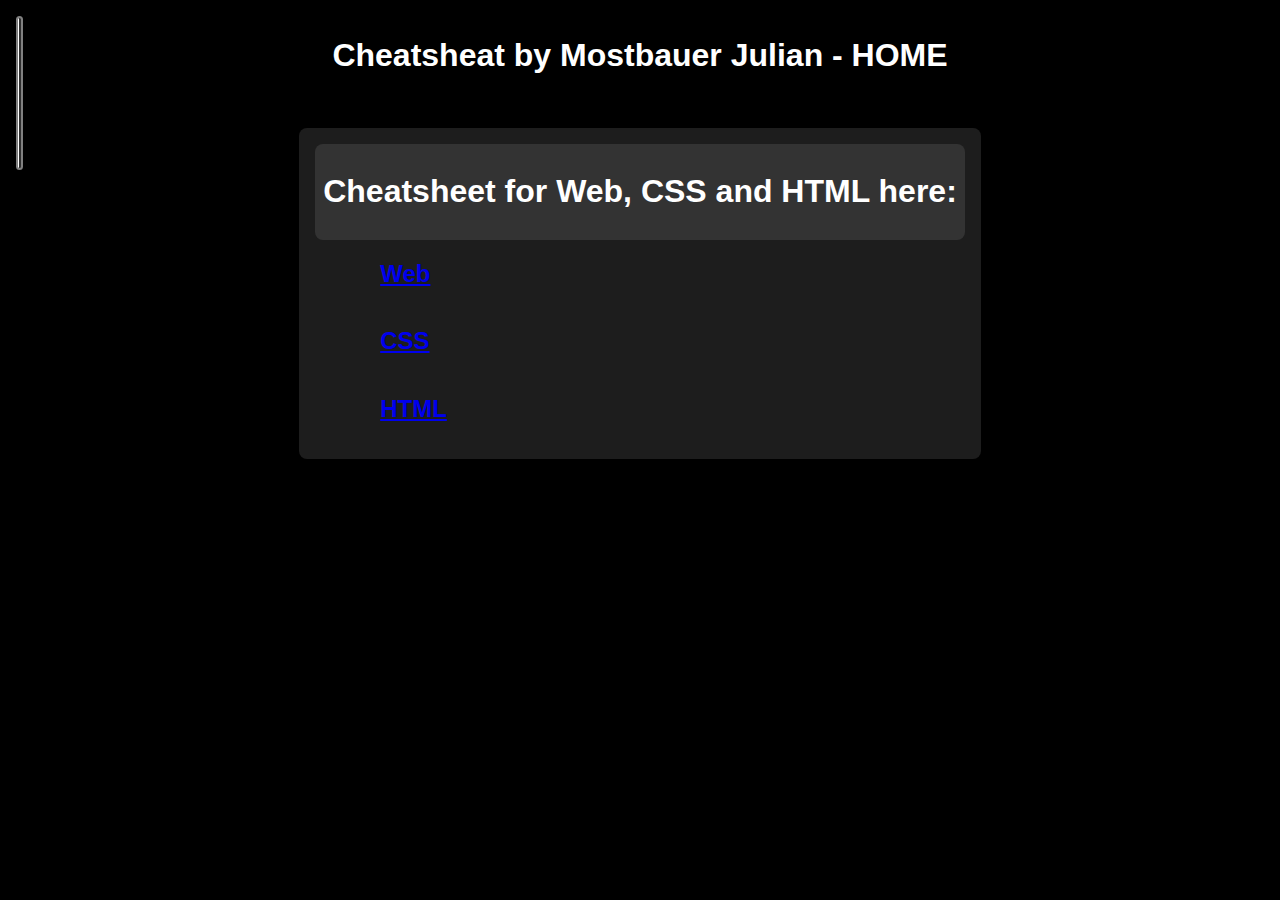
<file: index.html>
<!DOCTYPE html>
<html lang="en">
  <head>
    <meta charset="UTF-8" />
    <link rel="stylesheet" href="styles.css" />
    <meta name="viewport" content="width=device-width, initial-scale=1.0" />
    <title>Cheatsheat by Julian Mostbauer</title>
    <meta name="author" content="Mostbauer Julian">
  </head>
  <body>
    <header>
      <h1>Cheatsheat by Mostbauer Julian - HOME</h1>
    </header>

    <nav>
      <a href="web.html">WEB</a>
      <a href="html.html">HTML</a>
      <a href="css.html">CSS</a>
    </nav>

    <main>
      <article>
        <header>
          <h1>Cheatsheet for Web, CSS and HTML here:</h1>
        </header>

        <section>
          <h2><a href="web.html">Web</a></h2>
        </section>

        <section>
          <h2><a href="css.html">CSS</a></h2>
        </section>
        <section>
          <h2><a href="html.html">HTML</a></h2>
        </section>
      </article>
    </main>
  </body>
</html>
</file>
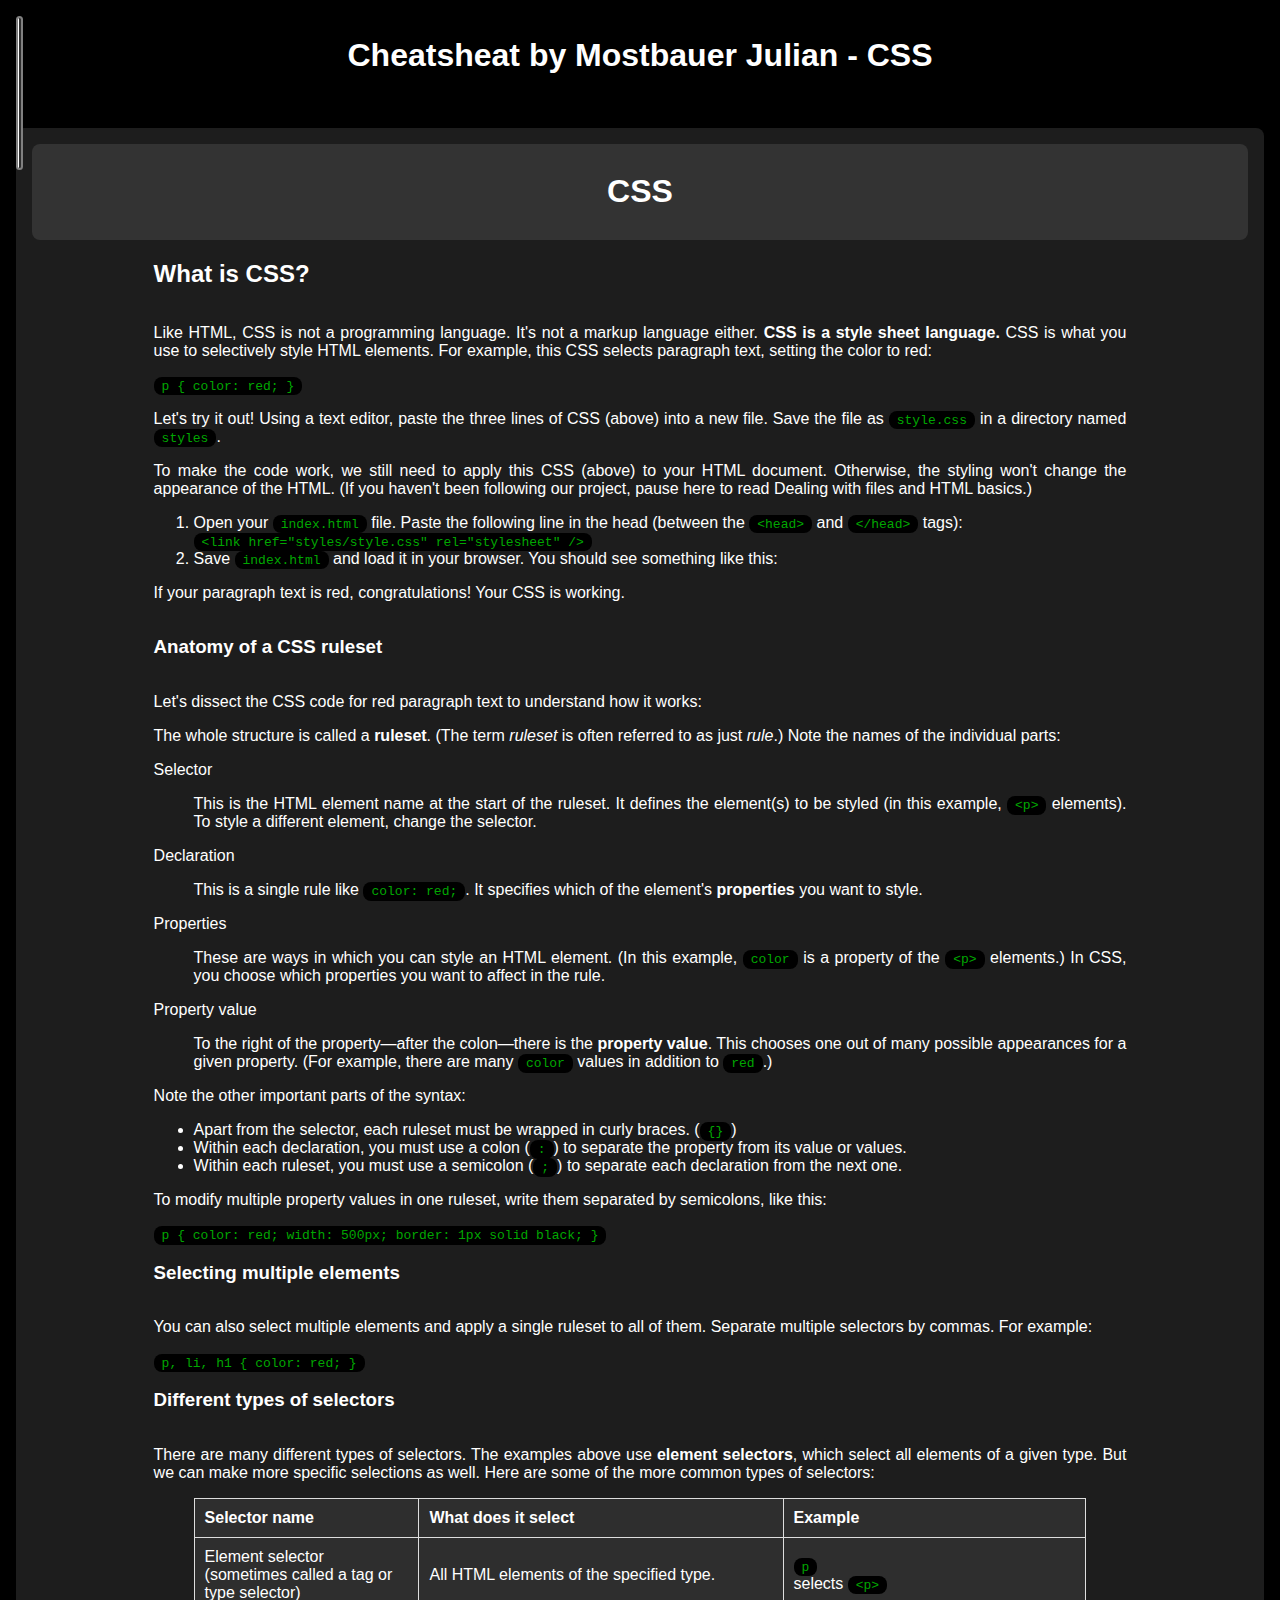
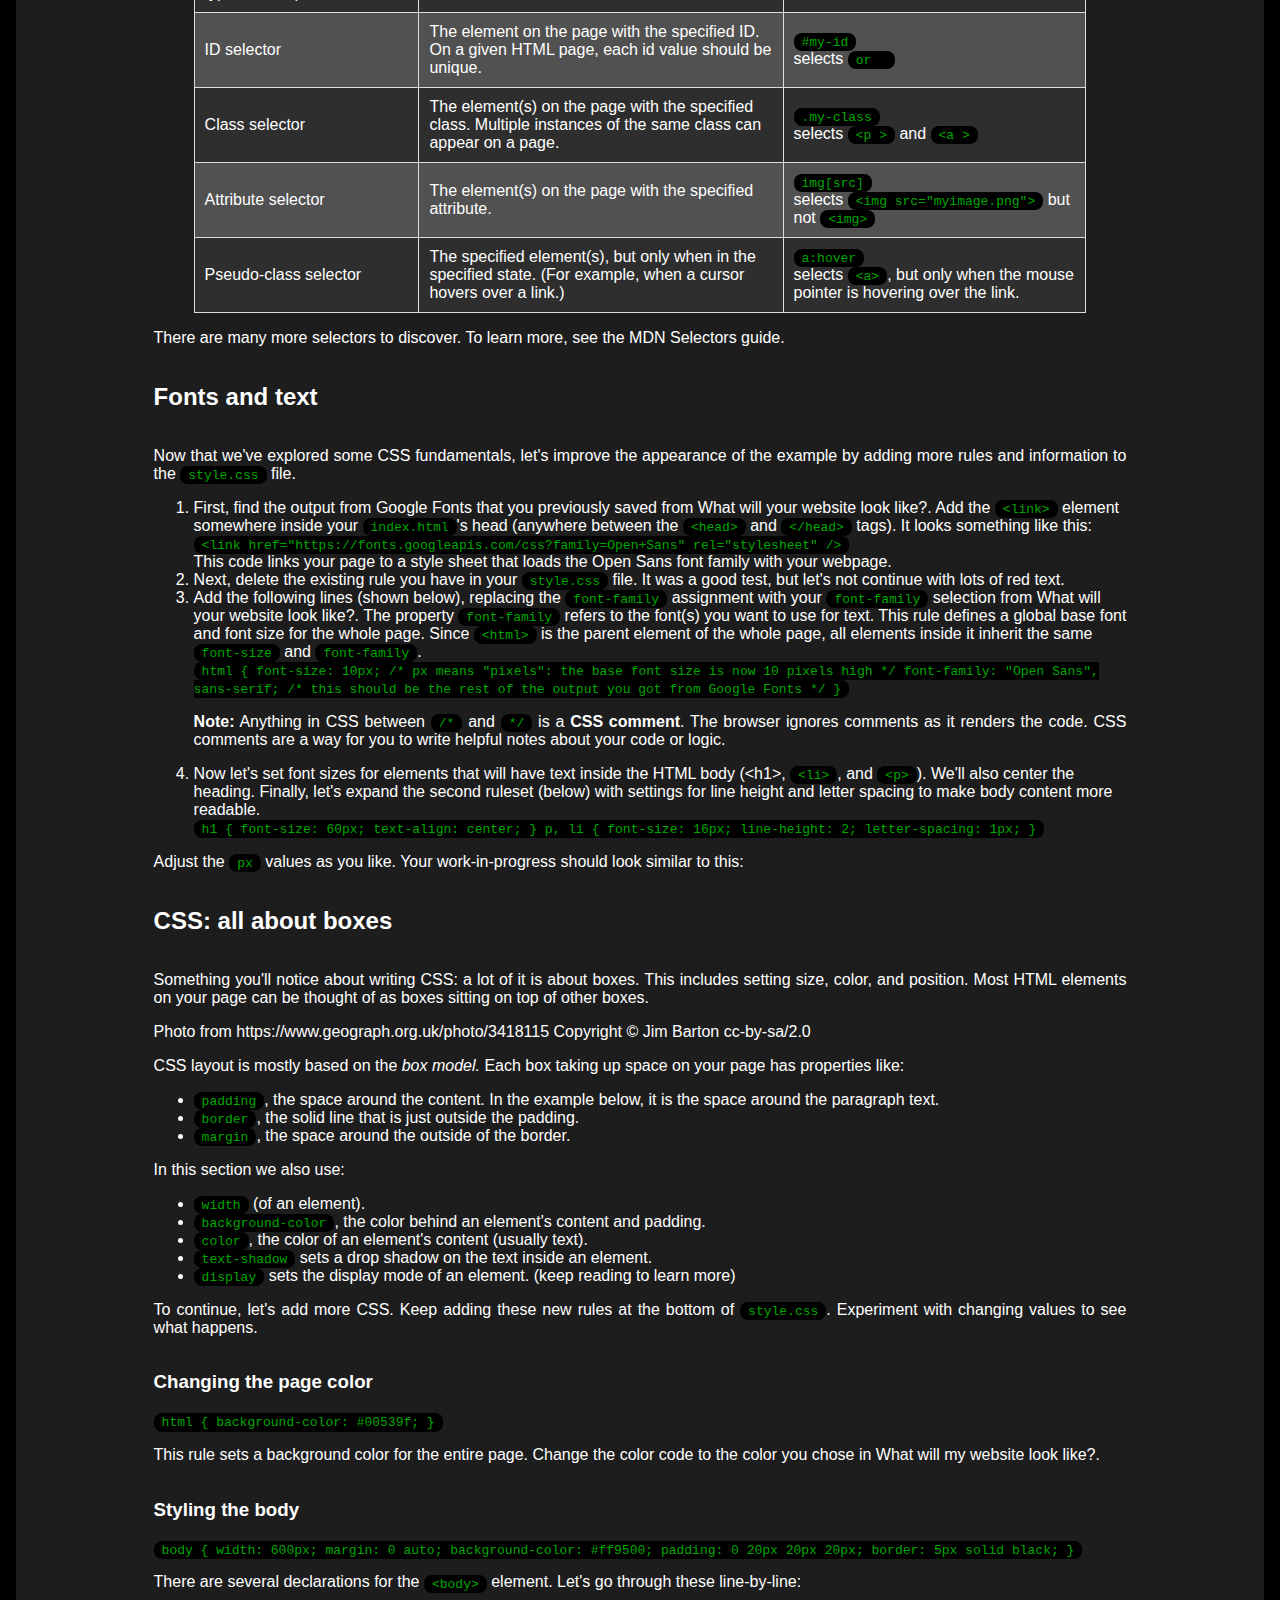
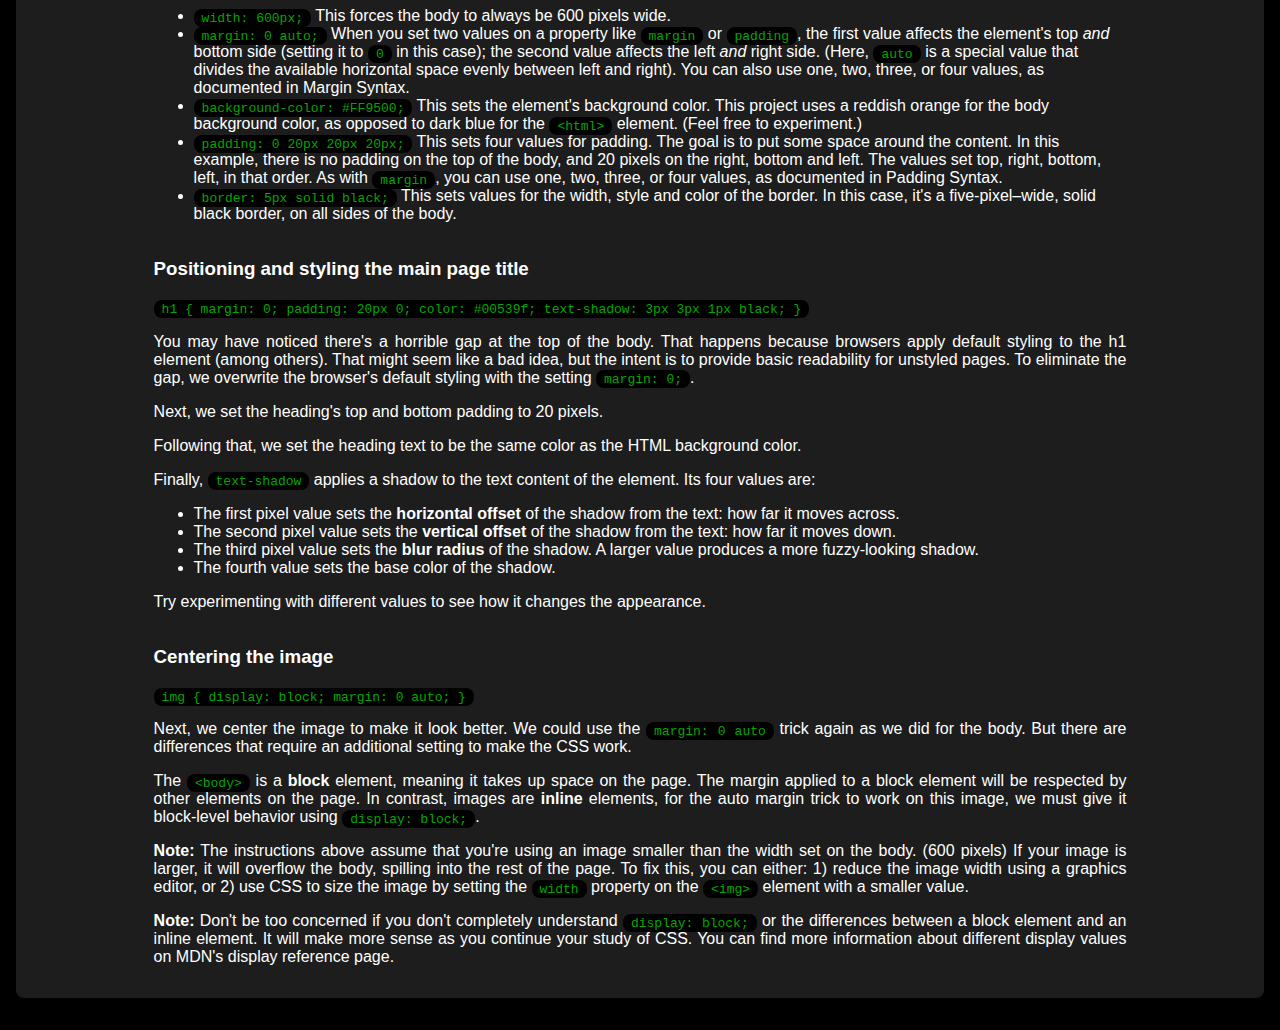
<file: css.html>
<!DOCTYPE html>
<html lang="en">
  <head>
    <meta charset="UTF-8" />
    <link rel="stylesheet" href="styles.css" />
    <meta name="viewport" content="width=device-width, initial-scale=1.0" />
    <title>Cheatsheat by Julian Mostbauer</title>
    <meta name="author" content="Mostbauer Julian">
  </head>
  <body>
    <header>
      <h1>Cheatsheat by Mostbauer Julian - CSS</h1>
    </header>

    <nav>
      <a href="web.html">WEB</a>
      <a href="html.html">HTML</a>
      <a href="index.html">HOME</a>
    </nav>

    <main>
      <article lang="en-US">
        <header>
          <h1>CSS</h1>
        </header>
        <section>
          <h2>What is CSS?</h2>
          <div>
            <p>
              Like HTML, CSS is not a programming language. It's not a markup
              language either.
              <strong>CSS is a style sheet language.</strong> CSS is what you
              use to selectively style HTML elements. For example, this CSS
              selects paragraph text, setting the color to red:
            </p>
            <div>
              <code>p { color: red; }</code>
            </div>
            <p>
              Let's try it out! Using a text editor, paste the three lines of
              CSS (above) into a new file. Save the file as
              <code>style.css</code> in a directory named <code>styles</code>.
            </p>
            <p>
              To make the code work, we still need to apply this CSS (above) to
              your HTML document. Otherwise, the styling won't change the
              appearance of the HTML. (If you haven't been following our
              project, pause here to read Dealing with files and HTML basics.)
            </p>
            <ol>
              <li>
                Open your <code >index.html</code> file.
                Paste the following line in the head (between the
                <code >&lt;head&gt;</code> and
                <code >&lt;/head&gt;</code> tags):
                <div>
                  <code
                    >&lt;link href="styles/style.css" rel="stylesheet"
                    /&gt;</code
                  >
                </div>
              </li>
              <li>
                Save <code >index.html</code> and load it in
                your browser. You should see something like this:
              </li>
            </ol>
            <p>
              If your paragraph text is red, congratulations! Your CSS is
              working.
            </p>
          </div>
        </section>
        <section>
          <h3>Anatomy of a CSS ruleset</h3>
          <div>
            <p>
              Let's dissect the CSS code for red paragraph text to understand
              how it works:
            </p>
            <p>
              The whole structure is called a <strong>ruleset</strong>. (The
              term <em>ruleset</em> is often referred to as just <em>rule</em>.)
              Note the names of the individual parts:
            </p>
            <dl>
              <dt>Selector</dt>
              <dd>
                <p>
                  This is the HTML element name at the start of the ruleset. It
                  defines the element(s) to be styled (in this example,
                  <code >&lt;p&gt;</code> elements). To style
                  a different element, change the selector.
                </p>
              </dd>
              <dt>Declaration</dt>
              <dd>
                <p>
                  This is a single rule like
                  <code >color: red;</code>. It specifies
                  which of the element's <strong>properties</strong> you want to
                  style.
                </p>
              </dd>
              <dt>Properties</dt>
              <dd>
                <p>
                  These are ways in which you can style an HTML element. (In
                  this example, <code >color</code> is a
                  property of the
                  <code >&lt;p&gt;</code> elements.) In CSS,
                  you choose which properties you want to affect in the rule.
                </p>
              </dd>
              <dt>Property value</dt>
              <dd>
                <p>
                  To the right of the property—after the colon—there is the
                  <strong>property value</strong>. This chooses one out of many
                  possible appearances for a given property. (For example, there
                  are many <code >color</code> values in
                  addition to <code >red</code>.)
                </p>
              </dd>
            </dl>
            <p>Note the other important parts of the syntax:</p>
            <ul>
              <li>
                Apart from the selector, each ruleset must be wrapped in curly
                braces. (<code >{}</code>)
              </li>
              <li>
                Within each declaration, you must use a colon (<code
                  
                  >:</code
                >) to separate the property from its value or values.
              </li>
              <li>
                Within each ruleset, you must use a semicolon (<code
                  
                  >;</code
                >) to separate each declaration from the next one.
              </li>
            </ul>
            <p>
              To modify multiple property values in one ruleset, write them
              separated by semicolons, like this:
            </p>
            <div>
              <code
                >p { color: red; width: 500px; border: 1px solid black; }</code
              >
            </div>
          </div>
        </section>
        <section>
          <h3>Selecting multiple elements</h3>
          <div>
            <p>
              You can also select multiple elements and apply a single ruleset
              to all of them. Separate multiple selectors by commas. For
              example:
            </p>
            <div>
              <code>p, li, h1 { color: red; } </code>
            </div>
          </div>
        </section>
        <section>
          <h3>Different types of selectors</h3>
          <div>
            <p>
              There are many different types of selectors. The examples above
              use <strong>element selectors</strong>, which select all elements
              of a given type. But we can make more specific selections as well.
              Here are some of the more common types of selectors:
            </p>
            <figure>
              <table>
                <thead>
                  <tr>
                    <th scope="col">Selector name</th>
                    <th scope="col">What does it select</th>
                    <th scope="col">Example</th>
                  </tr>
                </thead>
                <tbody>
                  <tr>
                    <td>
                      Element selector (sometimes called a tag or type selector)
                    </td>
                    <td>All HTML elements of the specified type.</td>
                    <td>
                      <code >p</code><br />
                      selects <code >&lt;p&gt;</code>
                    </td>
                  </tr>
                  <tr>
                    <td>ID selector</td>
                    <td>
                      The element on the page with the specified ID. On a given
                      HTML page, each id value should be unique.
                    </td>
                    <td>
                      <code >#my-id</code><br />
                      selects
                      <code &gt;</code> or
                      <code &gt;</code>
                    </td>
                  </tr>
                  <tr>
                    <td>Class selector</td>
                    <td>
                      The element(s) on the page with the specified class.
                      Multiple instances of the same class can appear on a page.
                    </td>
                    <td>
                      <code >.my-class</code><br />
                      selects
                      <code 
                        >&lt;p &gt;</code
                      >
                      and
                      <code 
                        >&lt;a &gt;</code
                      >
                    </td>
                  </tr>
                  <tr>
                    <td>Attribute selector</td>
                    <td>
                      The element(s) on the page with the specified attribute.
                    </td>
                    <td>
                      <code >img[src]</code><br />
                      selects
                      <code 
                        >&lt;img src="myimage.png"&gt;</code
                      >
                      but not <code >&lt;img&gt;</code>
                    </td>
                  </tr>
                  <tr>
                    <td>Pseudo-class selector</td>
                    <td>
                      The specified element(s), but only when in the specified
                      state. (For example, when a cursor hovers over a link.)
                    </td>
                    <td>
                      <code >a:hover</code><br />
                      selects <code >&lt;a&gt;</code>, but
                      only when the mouse pointer is hovering over the link.
                    </td>
                  </tr>
                </tbody>
              </table>
            </figure>
            <p>
              There are many more selectors to discover. To learn more, see the
              MDN Selectors guide.
            </p>
          </div>
        </section>
        <section>
          <h2>Fonts and text</h2>
          <div>
            <p>
              Now that we've explored some CSS fundamentals, let's improve the
              appearance of the example by adding more rules and information to
              the <code>style.css</code> file.
            </p>
            <ol>
              <li>
                First, find the output from Google Fonts that you previously
                saved from What will your website look like?. Add the
                <code >&lt;link&gt;</code> element somewhere
                inside your <code >index.html</code>'s head
                (anywhere between the
                <code >&lt;head&gt;</code> and
                <code >&lt;/head&gt;</code> tags). It looks
                something like this:
                <div>
                  <code
                    >&lt;link
                    href="https://fonts.googleapis.com/css?family=Open+Sans"
                    rel="stylesheet" /&gt;
                  </code>
                </div>
                This code links your page to a style sheet that loads the Open
                Sans font family with your webpage.
              </li>
              <li>
                Next, delete the existing rule you have in your
                <code >style.css</code> file. It was a good
                test, but let's not continue with lots of red text.
              </li>
              <li>
                Add the following lines (shown below), replacing the
                <code >font-family</code> assignment with
                your <code >font-family</code> selection from
                What will your website look like?. The property
                <code >font-family</code> refers to the
                font(s) you want to use for text. This rule defines a global
                base font and font size for the whole page. Since
                <code >&lt;html&gt;</code> is the parent
                element of the whole page, all elements inside it inherit the
                same <code >font-size</code> and
                <code >font-family</code>.
                <div>
                  <code
                    >html { font-size: 10px; /* px means "pixels": the base font
                    size is now 10 pixels high */ font-family: "Open Sans",
                    sans-serif; /* this should be the rest of the output you got
                    from Google Fonts */ }
                  </code>
                </div>
                <div>
                  <p>
                    <strong>Note:</strong> Anything in CSS between
                    <code >/*</code> and
                    <code >*/</code> is a
                    <strong>CSS comment</strong>. The browser ignores comments
                    as it renders the code. CSS comments are a way for you to
                    write helpful notes about your code or logic.
                  </p>
                </div>
              </li>
              <li>
                Now let's set font sizes for elements that will have text inside
                the HTML body (&lt;h1&gt;,
                <code >&lt;li&gt;</code>, and
                <code >&lt;p&gt;</code>). We'll also center
                the heading. Finally, let's expand the second ruleset (below)
                with settings for line height and letter spacing to make body
                content more readable.
                <div>
                  <code
                    >h1 { font-size: 60px; text-align: center; } p, li {
                    font-size: 16px; line-height: 2; letter-spacing: 1px; }
                  </code>
                </div>
              </li>
            </ol>
            <p>
              Adjust the <code >px</code> values as you like.
              Your work-in-progress should look similar to this:
            </p>
          </div>
        </section>
        <section>
          <h2>CSS: all about boxes</h2>
          <div>
            <p>
              Something you'll notice about writing CSS: a lot of it is about
              boxes. This includes setting size, color, and position. Most HTML
              elements on your page can be thought of as boxes sitting on top of
              other boxes.
            </p>
            <p>
              Photo from https://www.geograph.org.uk/photo/3418115 Copyright ©
              Jim Barton cc-by-sa/2.0
            </p>
            <p>
              CSS layout is mostly based on the <em>box model.</em> Each box
              taking up space on your page has properties like:
            </p>
            <ul>
              <li>
                <code >padding</code>, the space around the
                content. In the example below, it is the space around the
                paragraph text.
              </li>
              <li>
                <code >border</code>, the solid line that is
                just outside the padding.
              </li>
              <li>
                <code >margin</code>, the space around the
                outside of the border.
              </li>
            </ul>
            <p>In this section we also use:</p>
            <ul>
              <li><code >width</code> (of an element).</li>
              <li>
                <code >background-color</code>, the color
                behind an element's content and padding.
              </li>
              <li>
                <code >color</code>, the color of an
                element's content (usually text).
              </li>
              <li>
                <code >text-shadow</code> sets a drop shadow
                on the text inside an element.
              </li>
              <li>
                <code >display</code> sets the display mode
                of an element. (keep reading to learn more)
              </li>
            </ul>
            <p>
              To continue, let's add more CSS. Keep adding these new rules at
              the bottom of <code >style.css</code>.
              Experiment with changing values to see what happens.
            </p>
          </div>
        </section>
        <section>
          <h3>Changing the page color</h3>
          <div>
            <div>
              <code>html { background-color: #00539f; } </code>
            </div>
            <p>
              This rule sets a background color for the entire page. Change the
              color code to the color you chose in What will my website look
              like?.
            </p>
          </div>
        </section>
        <section>
          <h3>Styling the body</h3>
          <div>
            <div>
              <code
                >body { width: 600px; margin: 0 auto; background-color: #ff9500;
                padding: 0 20px 20px 20px; border: 5px solid black; }
              </code>
            </div>
            <p>
              There are several declarations for the
              <code >&lt;body&gt;</code> element. Let's go
              through these line-by-line:
            </p>
            <ul>
              <li>
                <code >width: 600px;</code> This forces the
                body to always be 600 pixels wide.
              </li>
              <li>
                <code >margin: 0 auto;</code> When you set
                two values on a property like
                <code >margin</code> or
                <code >padding</code>, the first value
                affects the element's top <em>and</em> bottom side (setting it
                to <code >0</code> in this case); the second
                value affects the left <em>and</em> right side. (Here,
                <code >auto</code> is a special value that
                divides the available horizontal space evenly between left and
                right). You can also use one, two, three, or four values, as
                documented in Margin Syntax.
              </li>
              <li>
                <code >background-color: #FF9500;</code> This
                sets the element's background color. This project uses a reddish
                orange for the body background color, as opposed to dark blue
                for the <code >&lt;html&gt;</code> element.
                (Feel free to experiment.)
              </li>
              <li>
                <code >padding: 0 20px 20px 20px;</code> This
                sets four values for padding. The goal is to put some space
                around the content. In this example, there is no padding on the
                top of the body, and 20 pixels on the right, bottom and left.
                The values set top, right, bottom, left, in that order. As with
                <code >margin</code>, you can use one, two,
                three, or four values, as documented in Padding Syntax.
              </li>
              <li>
                <code >border: 5px solid black;</code> This
                sets values for the width, style and color of the border. In
                this case, it's a five-pixel–wide, solid black border, on all
                sides of the body.
              </li>
            </ul>
          </div>
        </section>
        <section>
          <h3>Positioning and styling the main page title</h3>
          <div>
            <div>
              <code
                >h1 { margin: 0; padding: 20px 0; color: #00539f; text-shadow:
                3px 3px 1px black; }
              </code>
            </div>
            <p>
              You may have noticed there's a horrible gap at the top of the
              body. That happens because browsers apply default styling to the
              h1 element (among others). That might seem like a bad idea, but
              the intent is to provide basic readability for unstyled pages. To
              eliminate the gap, we overwrite the browser's default styling with
              the setting <code >margin: 0;</code>.
            </p>
            <p>
              Next, we set the heading's top and bottom padding to 20 pixels.
            </p>
            <p>
              Following that, we set the heading text to be the same color as
              the HTML background color.
            </p>
            <p>
              Finally, <code >text-shadow</code> applies a
              shadow to the text content of the element. Its four values are:
            </p>
            <ul>
              <li>
                The first pixel value sets the
                <strong>horizontal offset</strong> of the shadow from the text:
                how far it moves across.
              </li>
              <li>
                The second pixel value sets the
                <strong>vertical offset</strong> of the shadow from the text:
                how far it moves down.
              </li>
              <li>
                The third pixel value sets the <strong>blur radius</strong> of
                the shadow. A larger value produces a more fuzzy-looking shadow.
              </li>
              <li>The fourth value sets the base color of the shadow.</li>
            </ul>
            <p>
              Try experimenting with different values to see how it changes the
              appearance.
            </p>
          </div>
        </section>
        <section>
          <h3>Centering the image</h3>
          <div>
            <div>
              <code>img { display: block; margin: 0 auto; } </code>
            </div>
            <p>
              Next, we center the image to make it look better. We could use the
              <code >margin: 0 auto</code> trick again as we
              did for the body. But there are differences that require an
              additional setting to make the CSS work.
            </p>
            <p>
              The <code >&lt;body&gt;</code> is a
              <strong>block</strong> element, meaning it takes up space on the
              page. The margin applied to a block element will be respected by
              other elements on the page. In contrast, images are
              <strong>inline</strong> elements, for the auto margin trick to
              work on this image, we must give it block-level behavior using
              <code >display: block;</code>.
            </p>
            <div>
              <p>
                <strong>Note:</strong> The instructions above assume that you're
                using an image smaller than the width set on the body. (600
                pixels) If your image is larger, it will overflow the body,
                spilling into the rest of the page. To fix this, you can either:
                1) reduce the image width using a graphics editor, or 2) use CSS
                to size the image by setting the
                <code >width</code> property on the
                <code >&lt;img&gt;</code> element with a
                smaller value.
              </p>
            </div>
            <div>
              <p>
                <strong>Note:</strong> Don't be too concerned if you don't
                completely understand
                <code >display: block;</code> or the
                differences between a block element and an inline element. It
                will make more sense as you continue your study of CSS. You can
                find more information about different display values on MDN's
                display reference page.
              </p>
            </div>
          </div>
        </section>
      </article>
    </main>
  </body>
</html>
</file>
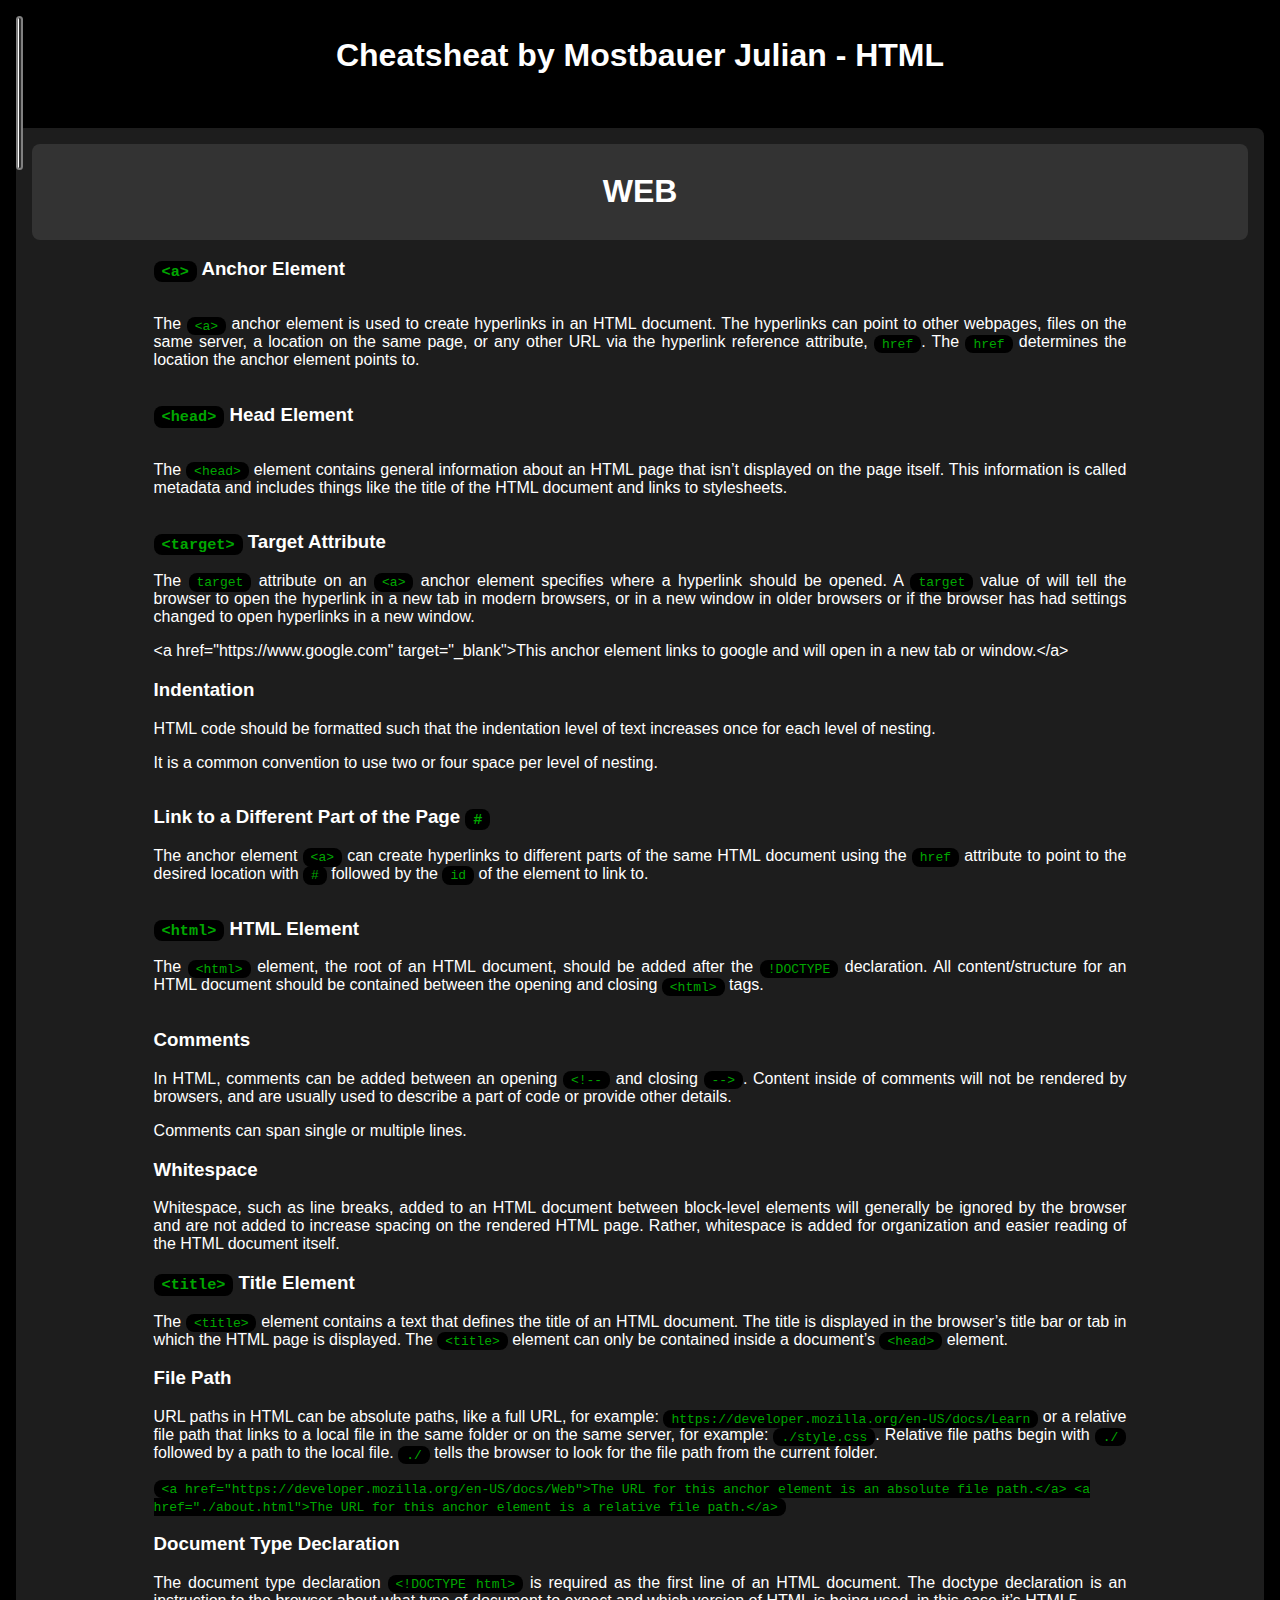
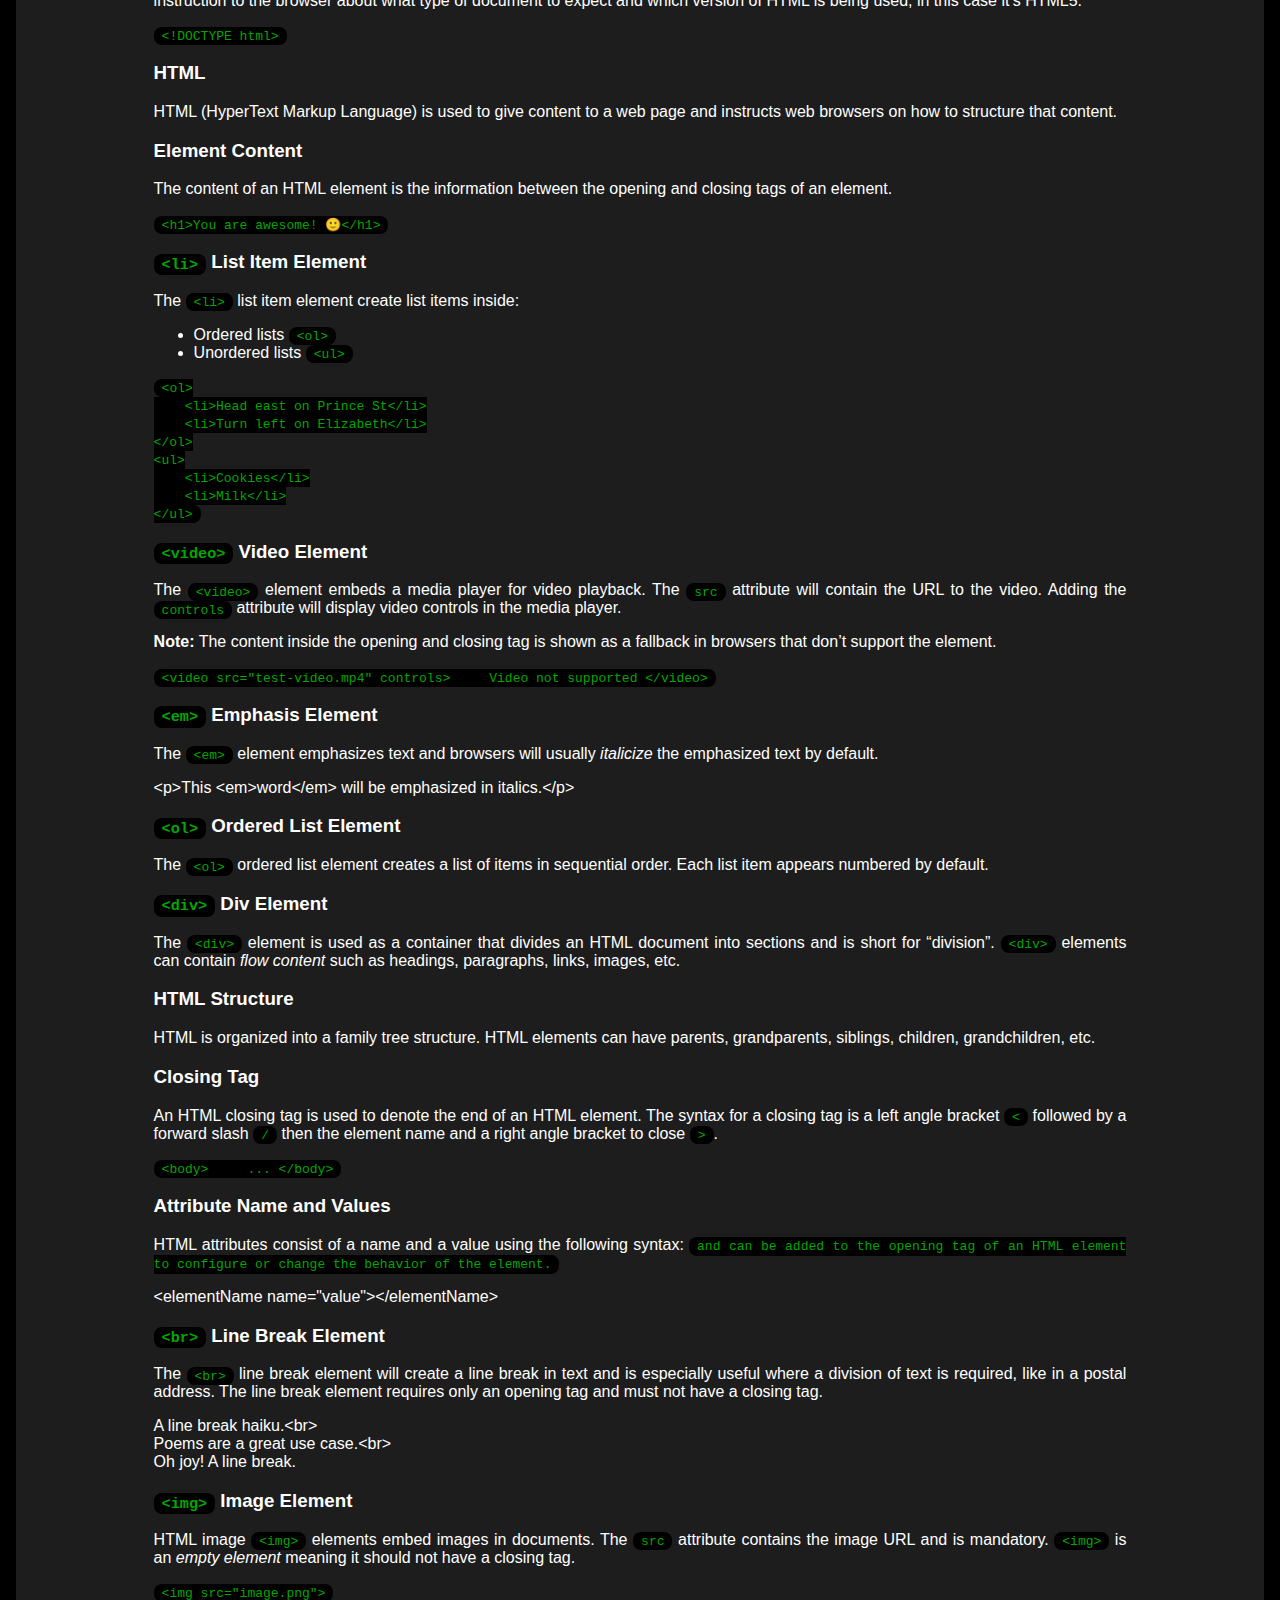
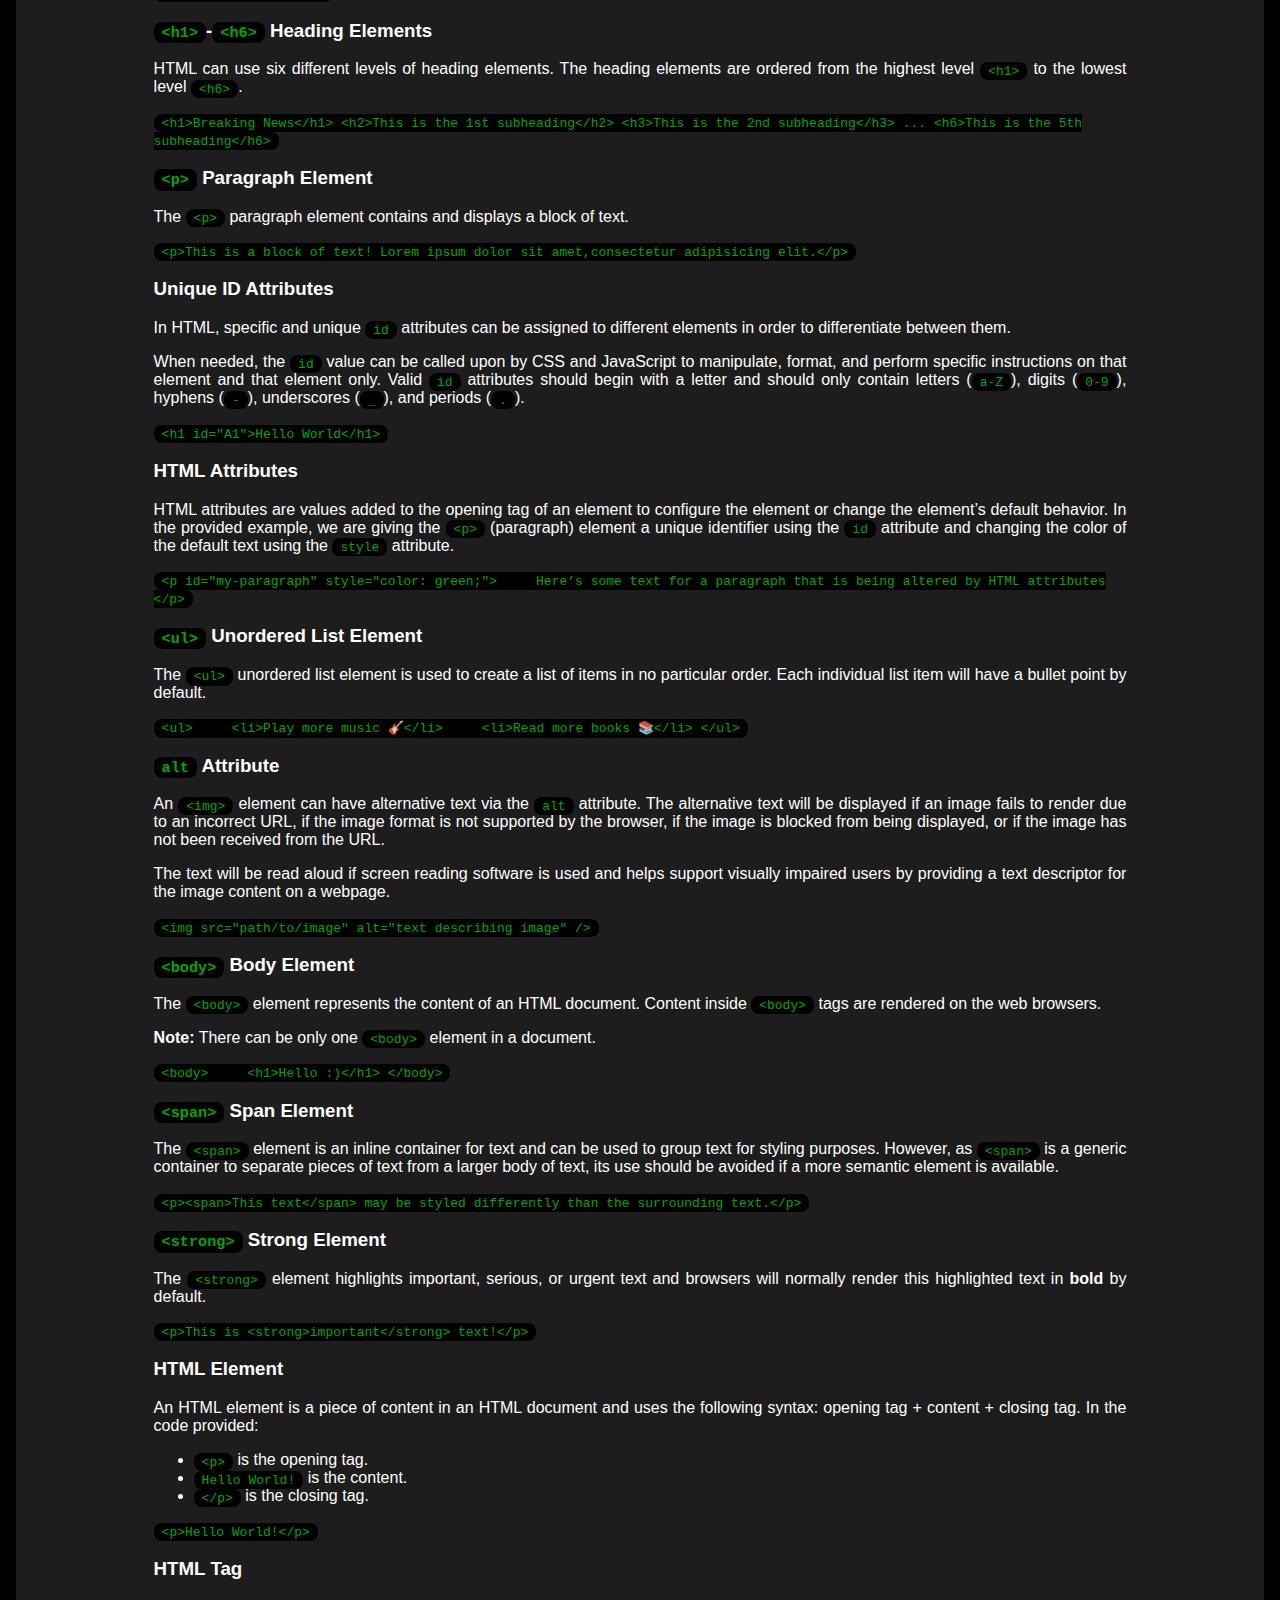
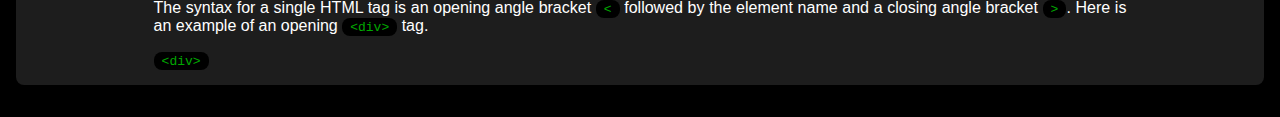
<file: html.html>
<!DOCTYPE html>
<html lang="en">
  <head>
    <meta charset="UTF-8" />
    <link rel="stylesheet" href="styles.css" />
    <meta name="viewport" content="width=device-width, initial-scale=1.0" />
    <title>HTML</title>
    <meta name="author" content="Mostbauer Julian">
  </head>
  <body>
    <header>
      <h1>Cheatsheat by Mostbauer Julian - HTML</h1>
    </header>

    <nav>
      <a href="web.html">WEB</a>
      <a href="index.html">Home</a>
      <a href="css.html">CSS</a>
    </nav>

    <main>
      <article>
        <header>
          <h1>WEB</h1>
        </header>

        <section >
              <div>
                <div>
                  <h3>
                    <code >&lt;a&gt;</code> Anchor Element
                  </h3>
                </div>
              </div>
              <div>
                <div>
                  <p>
                    The <code >&lt;a&gt;</code> anchor
                    element is used to create hyperlinks in an HTML document.
                    The hyperlinks can point to other webpages, files on the
                    same server, a location on the same page, or any other URL
                    via the hyperlink reference attribute,
                    <code >href</code>. The
                    <code >href</code> determines the
                    location the anchor element points to.
                  </p>
                </div>
              </div>
              <div>
                <div>
                  <h3>
                    <code >&lt;head&gt;</code> Head Element
                  </h3>
                </div>
              </div>
              <div>
                <p>
                  The <code >&lt;head&gt;</code> element
                  contains general information about an HTML page that isn’t
                  displayed on the page itself. This information is called
                  metadata and includes things like the title of the HTML
                  document and links to stylesheets.
                </p>
              </div>
            </div>
            <div>
              <div>
                <div>
                  <h3>
                    <code >&lt;target&gt;</code> Target
                    Attribute
                  </h3>
                </div>
              </div>
              <div>
                <div>
                  <p>
                    The <code >target</code> attribute on an
                    <code >&lt;a&gt;</code> anchor element
                    specifies where a hyperlink should be opened. A
                    <code >target</code> value of will tell
                    the browser to open the hyperlink in a new tab in modern
                    browsers, or in a new window in older browsers or if the
                    browser has had settings changed to open hyperlinks in a new
                    window.
                  </p>
                </div>
              </div>
              <div>
                <div>
                  <div>
                    &lt;a href="https://www.google.com" target="_blank"&gt;This
                    anchor element links to google and will open in a new tab or
                    window.&lt;/a&gt;
                  </div>
                </div>
              </div>
            </div>
            <div>
              <div>
                <div>
                  <h3>Indentation</h3>
                </div>
              </div>
              <div>
                <div>
                  <p>
                    HTML code should be formatted such that the indentation
                    level of text increases once for each level of nesting.
                  </p>
                  <p>
                    It is a common convention to use two or four space per level
                    of nesting.
                  </p>
                </div>
              </div>
            </div>
            <div>
              <div>
                <div>
                  <h3>
                    Link to a Different Part of the Page
                    <code >#</code>
                  </h3>
                </div>
              </div>
              <div>
                <div>
                  <p>
                    The anchor element
                    <code >&lt;a&gt;</code> can create
                    hyperlinks to different parts of the same HTML document
                    using the <code >href</code> attribute to
                    point to the desired location with
                    <code >#</code> followed by the
                    <code >id</code> of the element to link
                    to.
                  </p>
                </div>
              </div>
            </div>
            <div>
              <div>
                <div>
                  <h3>
                    <code >&lt;html&gt;</code> HTML Element
                  </h3>
                </div>
              </div>
              <div>
                <div>
                  <p>
                    The <code >&lt;html&gt;</code> element,
                    the root of an HTML document, should be added after the
                    <code >!DOCTYPE</code> declaration. All
                    content/structure for an HTML document should be contained
                    between the opening and closing
                    <code >&lt;html&gt;</code> tags.
                  </p>
                </div>
              </div>
            </div>
            <div>
              <div>
                <div>
                  <h3>Comments</h3>
                </div>
              </div>
              <div>
                <div>
                  <p>
                    In HTML, comments can be added between an opening
                    <code >&lt;!--</code> and closing
                    <code >--&gt;</code>. Content inside of
                    comments will not be rendered by browsers, and are usually
                    used to describe a part of code or provide other details.
                  </p>
                  <p>Comments can span single or multiple lines.</p>
                </div>
              </div>
              <div>
                <div>
                  <div>
                    <h3>Whitespace</h3>
                  </div>
                </div>
                <div>
                  <div>
                    <p>
                      Whitespace, such as line breaks, added to an HTML document
                      between block-level elements will generally be ignored by
                      the browser and are not added to increase spacing on the
                      rendered HTML page. Rather, whitespace is added for
                      organization and easier reading of the HTML document
                      itself.
                    </p>
                  </div>
                </div>
                <div>
                  <div>
                    <div>
                      <h3>
                        <code >&lt;title&gt;</code> Title
                        Element
                      </h3>
                    </div>
                  </div>
                  <div>
                    <div>
                      <p>
                        The
                        <code >&lt;title&gt;</code> element
                        contains a text that defines the title of an HTML
                        document. The title is displayed in the browser’s title
                        bar or tab in which the HTML page is displayed. The
                        <code >&lt;title&gt;</code> element
                        can only be contained inside a document’s
                        <code >&lt;head&gt;</code> element.
                      </p>
                    </div>
                  </div>
                  <div>
                    <div>
                      <div>
                        <h3>File Path</h3>
                      </div>
                    </div>
                    <div>
                      <div>
                        <p>
                          URL paths in HTML can be absolute paths, like a full
                          URL, for example:
                          <code 
                            >https://developer.mozilla.org/en-US/docs/Learn</code
                          >
                          or a relative file path that links to a local file in
                          the same folder or on the same server, for example:
                          <code >./style.css</code>. Relative
                          file paths begin with
                          <code >./</code> followed by a path
                          to the local file.
                          <code >./</code> tells the browser
                          to look for the file path from the current folder.
                        </p>
                      </div>
                    </div>
                    <div>
                      <code
                        >&lt;a
                        href="https://developer.mozilla.org/en-US/docs/Web"&gt;The
                        URL for this anchor element is an absolute file
                        path.&lt;/a&gt; &lt;a href="./about.html"&gt;The URL for
                        this anchor element is a relative file
                        path.&lt;/a&gt;</code
                      >
                    </div>
                  </div>
                  <div>
                    <div>
                      <h3>Document Type Declaration</h3>
                    </div>
                    <div>
                      <div>
                        <p>
                          The document type declaration
                          <code >&lt;!DOCTYPE html&gt;</code>
                          is required as the first line of an HTML document. The
                          doctype declaration is an instruction to the browser
                          about what type of document to expect and which
                          version of HTML is being used, in this case it’s
                          HTML5.
                        </p>
                      </div>
                    </div>
                    <div>
                      <code>&lt;!DOCTYPE html&gt;</code>
                    </div>
                  </div>
                  <div>
                    <div>
                      <div>
                        <h3>HTML</h3>
                      </div>
                    </div>
                    <div>
                      <div>
                        <p>
                          HTML (HyperText Markup Language) is used to give
                          content to a web page and instructs web browsers on
                          how to structure that content.
                        </p>
                      </div>
                    </div>
                  </div>
                  <div>
                    <div>
                      <div>
                        <h3>Element Content</h3>
                      </div>
                    </div>
                    <div>
                      <div>
                        <p>
                          The content of an HTML element is the information
                          between the opening and closing tags of an element.
                        </p>
                      </div>
                    </div>
                    <div>
                      <code>&lt;h1&gt;You are awesome! 🙂&lt;/h1&gt;</code>
                    </div>
                  </div>
                  <div>
                    <div>
                      <div>
                        <h3>
                          <code >&lt;li&gt;</code> List Item
                          Element
                        </h3>
                      </div>
                    </div>
                    <div>
                      <div>
                        <p>
                          The <code >&lt;li&gt;</code> list
                          item element create list items inside:
                        </p>
                        <ul>
                          <li>
                            Ordered lists
                            <code >&lt;ol&gt;</code>
                          </li>
                          <li>
                            Unordered lists
                            <code >&lt;ul&gt;</code>
                          </li>
                        </ul>
                      </div>
                    </div>
                    <div>
                      <code lang="html">
                        &lt;ol&gt;
                        <br>
                        &nbsp;&nbsp;&nbsp;&nbsp;&lt;li&gt;Head east on Prince St&lt;/li&gt;
                        <br>
                        &nbsp;&nbsp;&nbsp;&nbsp;&lt;li&gt;Turn left on Elizabeth&lt;/li&gt;
                        <br>
                        &lt;/ol&gt;
                        <br>
                        &lt;ul&gt;
                        <br>
                        &nbsp;&nbsp;&nbsp;&nbsp;&lt;li&gt;Cookies&lt;/li&gt;
                        <br>
                        &nbsp;&nbsp;&nbsp;&nbsp;&lt;li&gt;Milk&lt;/li&gt;
                        <br>
                        &lt;/ul&gt;
                      </code>
                    </div>
                  </div>
                  <div>
                    <div>
                      <div>
                        <h3>
                          <code >&lt;video&gt;</code> Video
                          Element
                        </h3>
                      </div>
                    </div>
                    <div>
                      <div>
                        <p>
                          The
                          <code >&lt;video&gt;</code> element
                          embeds a media player for video playback. The
                          <code >src</code> attribute will
                          contain the URL to the video. Adding the
                          <code >controls</code> attribute
                          will display video controls in the media player.
                        </p>
                        <p>
                          <strong>Note:</strong> The content inside the opening
                          and closing tag is shown as a fallback in browsers
                          that don’t support the element.
                        </p>
                      </div>
                    </div>
                    <div>
                      <code
                        >&lt;video src="test-video.mp4" controls&gt;
                        &nbsp;&nbsp;&nbsp;&nbsp;Video not supported
                        &lt;/video&gt;</code
                      >
                    </div>
                  </div>
                  <div>
                    <div>
                      <div>
                        <h3>
                          <code >&lt;em&gt;</code> Emphasis
                          Element
                        </h3>
                      </div>
                    </div>
                    <div>
                      <div>
                        <p>
                          The
                          <code >&lt;em&gt;</code> element
                          emphasizes text and browsers will usually
                          <em>italicize</em> the emphasized text by default.
                        </p>
                      </div>
                    </div>
                    <div>
                      <div>
                        <div>
                          &lt;p&gt;This &lt;em&gt;word&lt;/em&gt; will be
                          emphasized in italics.&lt;/p&gt;
                        </div>
                      </div>
                    </div>
                  </div>
                  <div>
                    <div>
                      <div>
                        <h3>
                          <code >&lt;ol&gt;</code> Ordered
                          List Element
                        </h3>
                      </div>
                    </div>
                    <div>
                      <div>
                        <p>
                          The
                          <code >&lt;ol&gt;</code> ordered
                          list element creates a list of items in sequential
                          order. Each list item appears numbered by default.
                        </p>
                      </div>
                    </div>
                  </div>
                  <div>
                    <div>
                      <div>
                        <h3>
                          <code >&lt;div&gt;</code> Div
                          Element
                        </h3>
                      </div>
                    </div>
                    <div>
                      <div>
                        <p>
                          The
                          <code >&lt;div&gt;</code> element
                          is used as a container that divides an HTML document
                          into sections and is short for “division”.
                          <code >&lt;div&gt;</code> elements
                          can contain <em>flow content</em> such as headings,
                          paragraphs, links, images, etc.
                        </p>
                      </div>
                    </div>
                  </div>
                  <div>
                    <div>
                      <div>
                        <h3>HTML Structure</h3>
                      </div>
                    </div>
                    <div>
                      <div>
                        <p>
                          HTML is organized into a family tree structure. HTML
                          elements can have parents, grandparents, siblings,
                          children, grandchildren, etc.
                        </p>
                      </div>
                    </div>
                  </div>
                  <div>
                    <div>
                      <div>
                        <h3>Closing Tag</h3>
                      </div>
                    </div>
                    <div>
                      <div>
                        <p>
                          An HTML closing tag is used to denote the end of an
                          HTML element. The syntax for a closing tag is a left
                          angle bracket
                          <code >&lt;</code> followed by a
                          forward slash <code >/</code> then
                          the element name and a right angle bracket to close
                          <code >&gt;</code>.
                        </p>
                      </div>
                    </div>
                    <div>
                      <code
                        >&lt;body&gt; &nbsp;&nbsp;&nbsp;&nbsp;...
                        &lt;/body&gt;</code
                      >
                    </div>
                  </div>
                  <div>
                    <div>
                      <div>
                        <h3>Attribute Name and Values</h3>
                      </div>
                    </div>
                    <div>
                      <div>
                        <p>
                          HTML attributes consist of a name and a value using
                          the following syntax:
                          <code >
                            and can be added to the opening tag of an HTML
                            element to configure or change the behavior of the
                            element.</code
                          >
                        </p>
                      </div>
                    </div>
                    <div>
                      <div>
                        <div>
                          &lt;elementName name="value"&gt;&lt;/elementName&gt;
                        </div>
                      </div>
                    </div>
                  </div>
                  <div>
                    <div>
                      <div>
                        <h3>
                          <code >&lt;br&gt;</code> Line Break
                          Element
                        </h3>
                      </div>
                    </div>
                    <div>
                      <div>
                        <p>
                          The <code >&lt;br&gt;</code> line
                          break element will create a line break in text and is
                          especially useful where a division of text is
                          required, like in a postal address. The line break
                          element requires only an opening tag and must not have
                          a closing tag.
                        </p>
                      </div>
                    </div>
                    <div>
                      <div>
                        <div>A line break haiku.&lt;br&gt;</div>
                        <div>Poems are a great use case.&lt;br&gt;</div>
                        <div>Oh joy! A line break.</div>
                      </div>
                    </div>
                  </div>
                  <div>
                    <div>
                      <div>
                        <h3>
                          <code >&lt;img&gt;</code> Image
                          Element
                        </h3>
                      </div>
                    </div>
                    <div>
                      <div>
                        <p>
                          HTML image
                          <code >&lt;img&gt;</code> elements
                          embed images in documents. The
                          <code >src</code> attribute
                          contains the image URL and is mandatory.
                          <code >&lt;img&gt;</code> is an
                          <em>empty element</em> meaning it should not have a
                          closing tag.
                        </p>
                      </div>
                    </div>
                    <div>
                      <code>&lt;img src="image.png"&gt;</code>
                    </div>
                  </div>
                  <div>
                    <div>
                      <div>
                        <h3>
                          <code >&lt;h1&gt;</code>-<code
                            
                            >&lt;h6&gt;</code
                          >
                          Heading Elements
                        </h3>
                      </div>
                    </div>
                    <div>
                      <div>
                        <p>
                          HTML can use six different levels of heading elements.
                          The heading elements are ordered from the highest
                          level
                          <code >&lt;h1&gt;</code> to the
                          lowest level
                          <code >&lt;h6&gt;</code>.
                        </p>
                      </div>
                    </div>
                    <div>
                      <code
                        >&lt;h1&gt;Breaking News&lt;/h1&gt; &lt;h2&gt;This is
                        the 1st subheading&lt;/h2&gt; &lt;h3&gt;This is the 2nd
                        subheading&lt;/h3&gt; ... &lt;h6&gt;This is the 5th
                        subheading&lt;/h6&gt;</code
                      >
                    </div>
                  </div>
                  <div>
                    <div>
                      <div>
                        <h3>
                          <code >&lt;p&gt;</code> Paragraph
                          Element
                        </h3>
                      </div>
                    </div>
                    <div>
                      <div>
                        <p>
                          The
                          <code >&lt;p&gt;</code> paragraph
                          element contains and displays a block of text.
                        </p>
                      </div>
                    </div>
                    <div>
                      <code
                        >&lt;p&gt;This is a block of text! Lorem ipsum dolor sit
                        amet,consectetur adipisicing elit.&lt;/p&gt;</code
                      >
                    </div>
                  </div>
                  <div>
                    <div>
                      <div>
                        <h3>Unique ID Attributes</h3>
                      </div>
                    </div>
                    <div>
                      <div>
                        <p>
                          In HTML, specific and unique
                          <code >id</code> attributes can be
                          assigned to different elements in order to
                          differentiate between them.
                        </p>
                        <p>
                          When needed, the
                          <code >id</code> value can be
                          called upon by CSS and JavaScript to manipulate,
                          format, and perform specific instructions on that
                          element and that element only. Valid
                          <code >id</code> attributes should
                          begin with a letter and should only contain letters
                          (<code >a-Z</code>), digits (<code
                            
                            >0-9</code
                          >), hyphens (<code >-</code>),
                          underscores (<code >_</code>), and
                          periods (<code >.</code>).
                        </p>
                      </div>
                    </div>
                    <div>
                      <code>&lt;h1 id="A1"&gt;Hello World&lt;/h1&gt;</code>
                    </div>
                  </div>
                  <div>
                    <div>
                      <div>
                        <h3>HTML Attributes</h3>
                      </div>
                    </div>
                    <div>
                      <div>
                        <p>
                          HTML attributes are values added to the opening tag of
                          an element to configure the element or change the
                          element’s default behavior. In the provided example,
                          we are giving the
                          <code >&lt;p&gt;</code> (paragraph)
                          element a unique identifier using the
                          <code >id</code>
                          attribute and changing the color of the default text
                          using the
                          <code >style</code> attribute.
                        </p>
                      </div>
                    </div>
                    <div>
                      <code
                        >&lt;p id="my-paragraph" style="color: green;"&gt;
                        &nbsp;&nbsp;&nbsp;&nbsp;Here’s some text for a paragraph
                        that is being altered by HTML attributes
                        &lt;/p&gt;</code
                      >
                    </div>
                  </div>
                  <div>
                    <div>
                      <div>
                        <h3>
                          <code >&lt;ul&gt;</code> Unordered
                          List Element
                        </h3>
                      </div>
                    </div>
                    <div>
                      <div>
                        <p>
                          The
                          <code >&lt;ul&gt;</code> unordered
                          list element is used to create a list of items in no
                          particular order. Each individual list item will have
                          a bullet point by default.
                        </p>
                      </div>
                    </div>
                    <div>
                      <code
                        >&lt;ul&gt; &nbsp;&nbsp;&nbsp;&nbsp;&lt;li&gt;Play more
                        music 🎸&lt;/li&gt;
                        &nbsp;&nbsp;&nbsp;&nbsp;&lt;li&gt;Read more books
                        📚&lt;/li&gt; &lt;/ul&gt;</code
                      >
                    </div>
                  </div>
                  <div>
                    <div>
                      <div>
                        <h3><code >alt</code> Attribute</h3>
                      </div>
                    </div>
                    <div>
                      <div>
                        <p>
                          An
                          <code >&lt;img&gt;</code> element
                          can have alternative text via the
                          <code >alt</code> attribute. The
                          alternative text will be displayed if an image fails
                          to render due to an incorrect URL, if the image format
                          is not supported by the browser, if the image is
                          blocked from being displayed, or if the image has not
                          been received from the URL.
                        </p>
                        <p>
                          The text will be read aloud if screen reading software
                          is used and helps support visually impaired users by
                          providing a text descriptor for the image content on a
                          webpage.
                        </p>
                      </div>
                    </div>
                    <div>
                      <code
                        >&lt;img src="path/to/image" alt="text describing image"
                        /&gt;</code
                      >
                    </div>
                  </div>
                  <div>
                    <div>
                      <div>
                        <h3>
                          <code >&lt;body&gt;</code> Body
                          Element
                        </h3>
                      </div>
                    </div>
                    <div>
                      <div>
                        <p>
                          The
                          <code >&lt;body&gt;</code> element
                          represents the content of an HTML document. Content
                          inside
                          <code >&lt;body&gt;</code> tags are
                          rendered on the web browsers.
                        </p>
                        <p>
                          <strong>Note:</strong> There can be only one
                          <code >&lt;body&gt;</code> element
                          in a document.
                        </p>
                      </div>
                    </div>
                    <div>
                      <code
                        >&lt;body&gt; &nbsp;&nbsp;&nbsp;&nbsp;&lt;h1&gt;Hello
                        :)&lt;/h1&gt; &lt;/body&gt;</code
                      >
                    </div>
                  </div>
                  <div>
                    <div>
                      <div>
                        <h3>
                          <code >&lt;span&gt;</code> Span
                          Element
                        </h3>
                      </div>
                    </div>
                    <div>
                      <div>
                        <p>
                          The
                          <code >&lt;span&gt;</code> element
                          is an inline container for text and can be used to
                          group text for styling purposes. However, as
                          <code >&lt;span&gt;</code> is a
                          generic container to separate pieces of text from a
                          larger body of text, its use should be avoided if a
                          more semantic element is available.
                        </p>
                      </div>
                    </div>
                    <div>
                      <code
                        >&lt;p&gt;&lt;span&gt;This text&lt;/span&gt; may be
                        styled differently than the surrounding
                        text.&lt;/p&gt;</code
                      >
                    </div>
                  </div>
                  <div>
                    <div>
                      <div>
                        <h3>
                          <code >&lt;strong&gt;</code> Strong
                          Element
                        </h3>
                      </div>
                    </div>
                    <div>
                      <div>
                        <p>
                          The
                          <code >&lt;strong&gt;</code>
                          element highlights important, serious, or urgent text
                          and browsers will normally render this highlighted
                          text in <strong>bold</strong> by default.
                        </p>
                      </div>
                    </div>
                    <div>
                      <div>
                        <code
                          >&lt;p&gt;This is
                          &lt;strong&gt;important&lt;/strong&gt;
                          text!&lt;/p&gt;</code
                        >
                      </div>
                    </div>
                  </div>
                  <div>
                    <div>
                      <h3>HTML Element</h3>
                    </div>
                  </div>
                  <div>
                    <div>
                      <p>
                        An HTML element is a piece of content in an HTML
                        document and uses the following syntax: opening tag +
                        content + closing tag. In the code provided:
                      </p>
                      <ul>
                        <li>
                          <code >&lt;p&gt;</code> is the
                          opening tag.
                        </li>
                        <li>
                          <code >Hello World!</code> is the
                          content.
                        </li>
                        <li>
                          <code >&lt;/p&gt;</code> is the
                          closing tag.
                        </li>
                      </ul>
                    </div>
                  </div>
                  <div>
                    <code>&lt;p&gt;Hello World!&lt;/p&gt;</code>
                  </div>
                </div>
                <div>
                  <h3>HTML Tag</h3>
                </div>
              </div>
              <div>
                <div>
                  <p>
                    The syntax for a single HTML tag is an opening angle bracket
                    <code >&lt;</code> followed by the
                    element name and a closing angle bracket
                    <code >&gt;</code>. Here is an example of
                    an opening <code >&lt;div&gt;</code> tag.
                  </p>
                </div>
              </div>
              <div>
                <code>&lt;div&gt;</code>
              </div>
            </div>
          </div>
        </section>
      </article>
    </main>
  </body>
</html>
</file>
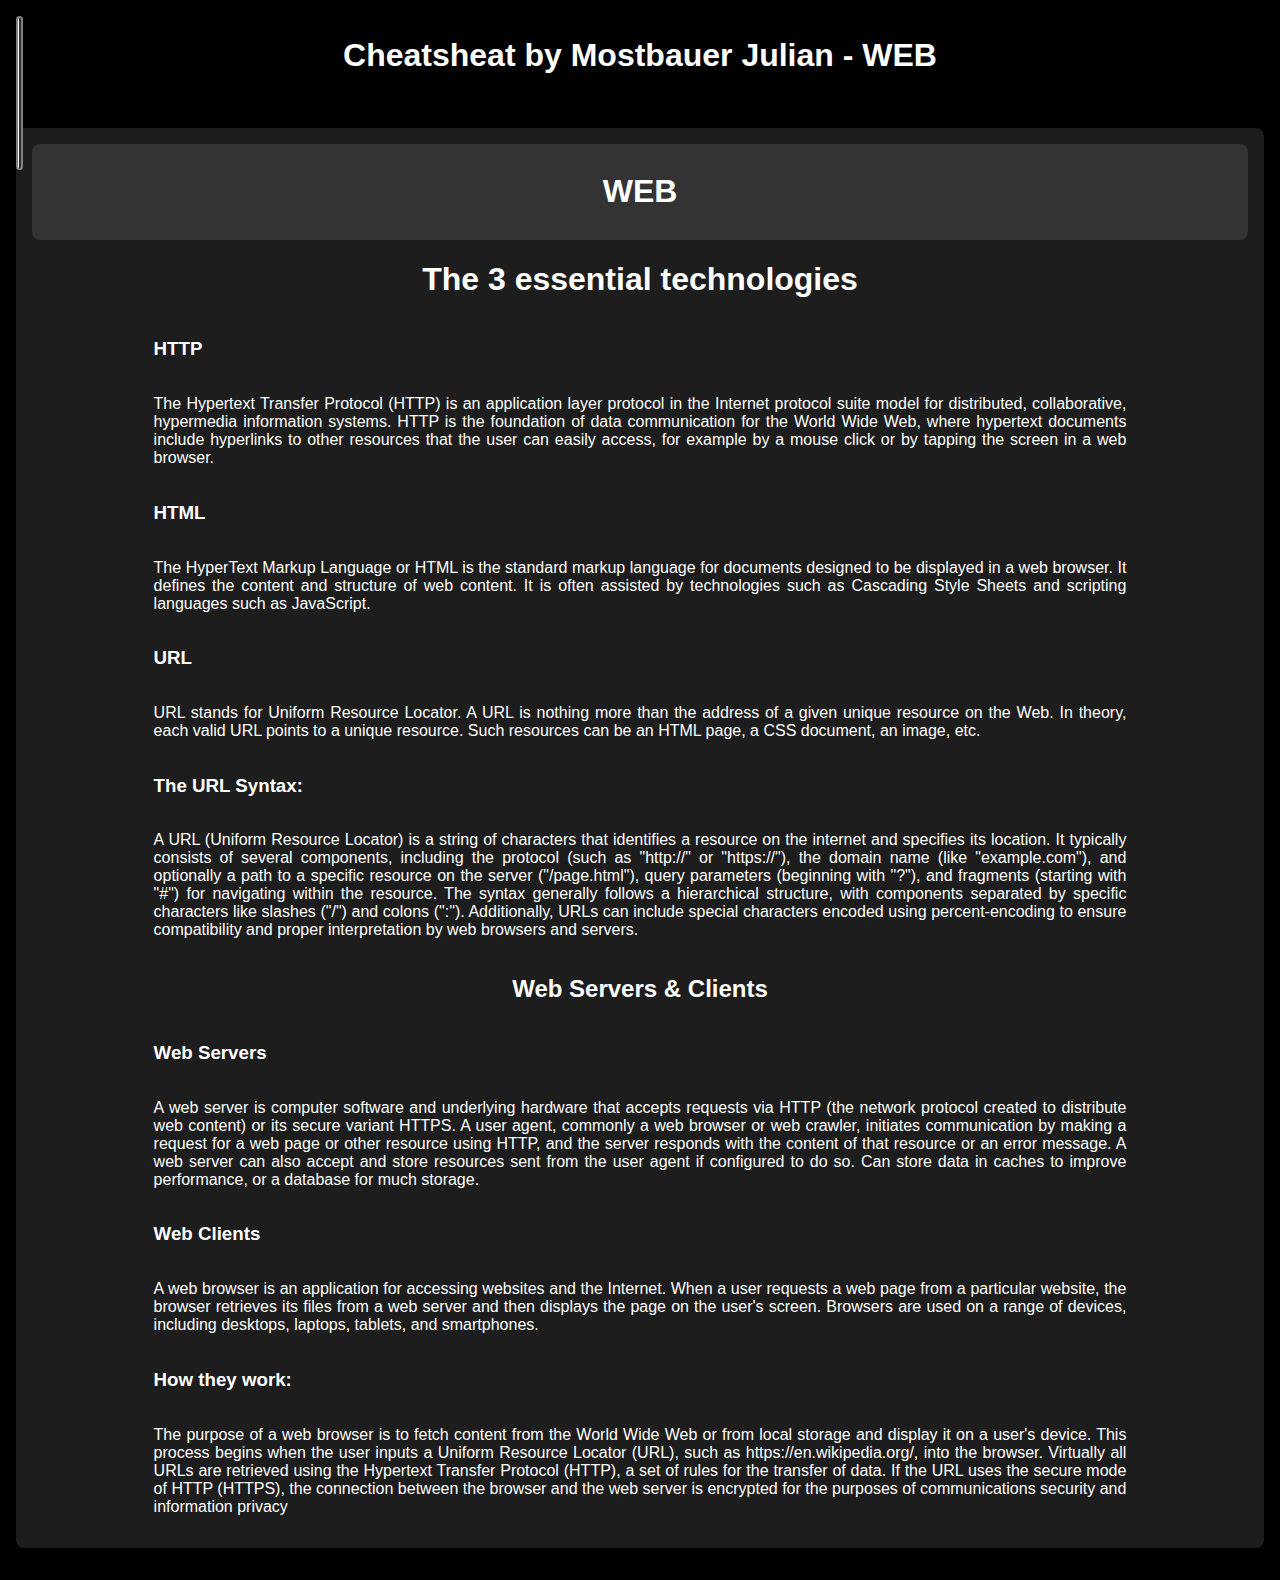
<file: web.html>
<!DOCTYPE html>
<html lang="en">
  <head>
    <meta charset="UTF-8" />
    <link rel="stylesheet" href="styles.css" />
    <meta name="viewport" content="width=device-width, initial-scale=1.0" />
    <title>HTML</title>
    <meta name="author" content="Mostbauer Julian">
  </head>
  <body>
    <header>
      <h1>Cheatsheat by Mostbauer Julian - WEB</h1>
    </header>

    <nav>
      <a href="index.html">Home</a>
      <a href="html.html">HTML</a>
      <a href="css.html">CSS</a>
    </nav>

    <main>
      <article>
        <header>
          <h1>WEB</h1>
        </header>
        <h1>The 3 essential technologies</h1>

        <section>
          <h3>HTTP</h3>
          <p>
            The Hypertext Transfer Protocol (HTTP) is an application layer
            protocol in the Internet protocol suite model for distributed,
            collaborative, hypermedia information systems. HTTP is the
            foundation of data communication for the World Wide Web, where
            hypertext documents include hyperlinks to other resources that the
            user can easily access, for example by a mouse click or by tapping
            the screen in a web browser.
          </p>
        </section>

        <section>
          <h3>HTML</h3>

          <p>
            The HyperText Markup Language or HTML is the standard markup
            language for documents designed to be displayed in a web browser. It
            defines the content and structure of web content. It is often
            assisted by technologies such as Cascading Style Sheets and
            scripting languages such as JavaScript.
          </p>
        </section>

        <section>
          <h3>URL</h3>

          <p>
            URL stands for Uniform Resource Locator. A URL is nothing more than
            the address of a given unique resource on the Web. In theory, each
            valid URL points to a unique resource. Such resources can be an HTML
            page, a CSS document, an image, etc.
          </p>
        </section>

        <section>
          <h3>The URL Syntax:</h3>

          <p>
            A URL (Uniform Resource Locator) is a string of characters that
            identifies a resource on the internet and specifies its location. It
            typically consists of several components, including the protocol
            (such as "http://" or "https://"), the domain name (like
            "example.com"), and optionally a path to a specific resource on the
            server ("/page.html"), query parameters (beginning with "?"), and
            fragments (starting with "#") for navigating within the resource.
            The syntax generally follows a hierarchical structure, with
            components separated by specific characters like slashes ("/") and
            colons (":"). Additionally, URLs can include special characters
            encoded using percent-encoding to ensure compatibility and proper
            interpretation by web browsers and servers.
          </p>
        </section>

        <h2>Web Servers &amp; Clients</h2>

        <section>
          <h3>Web Servers</h3>

          <p>
            A web server is computer software and underlying hardware that
            accepts requests via HTTP (the network protocol created to
            distribute web content) or its secure variant HTTPS. A user agent,
            commonly a web browser or web crawler, initiates communication by
            making a request for a web page or other resource using HTTP, and
            the server responds with the content of that resource or an error
            message. A web server can also accept and store resources sent from
            the user agent if configured to do so. Can store data in caches to
            improve performance, or a database for much storage.
          </p>
        </section>
        <section>
          <h3>Web Clients</h3>

          <p>
            A web browser is an application for accessing websites and the
            Internet. When a user requests a web page from a particular website,
            the browser retrieves its files from a web server and then displays
            the page on the user's screen. Browsers are used on a range of
            devices, including desktops, laptops, tablets, and smartphones.
          </p>
        </section>

        <section>
          <h3>How they work:</h3>

          <p>
            The purpose of a web browser is to fetch content from the World Wide
            Web or from local storage and display it on a user's device. This
            process begins when the user inputs a Uniform Resource Locator
            (URL), such as https://en.wikipedia.org/, into the browser.
            Virtually all URLs are retrieved using the Hypertext Transfer
            Protocol (HTTP), a set of rules for the transfer of data. If the URL
            uses the secure mode of HTTP (HTTPS), the connection between the
            browser and the web server is encrypted for the purposes of
            communications security and information privacy
          </p>
        </section>
      </article>
    </main>
  </body>
</html>
</file>
<file: styles.css>
body {
  font-family: Arial, sans-serif;
  margin: 0;
  padding: 0;
  background-color: black;
  color: #333;
}

header {
  color: white;
  padding: 1rem;
  text-align: center;
}

nav {
  top: 1rem;
  left: 1rem;
  border-radius: 0.5rem;
  border: 2px solid gray;
  position: fixed;
  background-color: rgba(45, 45, 45, 1);
  overflow: hidden;
  display: table-column;
  flex-direction: row;
  justify-content: center;
  width: 0.2rem;

  transition: width 0.1s ease-in-out;
}

nav:hover {
  width: 6rem;
}

nav a {
  color: white;
  text-decoration: none;
  padding: 1rem;
  display: block;
  text-align: center;
  border-left: 1px solid #fff;
  border-right: 1px solid #fff;

  transition: background-color 0.3s ease-in-out;
}

nav a:hover {
  background-color: #ddd;
  color: black;
}

main {
  padding: 1rem;
  display: flex;
  flex-direction: column;
  align-items: center;
  text-align: center;
}

section {
  display: flex;
  padding: auto;
  justify-content: left;
  justify-items: left;
  flex-direction: column;
  text-align: left;
  margin: 0 auto;
  max-width: 80%;
}

section p {
  text-align: justify;
}

article {
  background-color: rgb(29, 29, 29);
  padding: 1rem;
  margin-bottom: 1rem;
  border-radius: 0.5rem;
  box-shadow: 0 0 10px rgba(0, 0, 0, 0.1);
  color: white;
}

article header {
  background-color: #333;
  color: white;
  padding: 0.5rem;
  border-radius: 0.5rem;
}

footer {
  background-color: #333;
  color: white;
  text-align: center;
  padding: 1rem;
  transition: ease-in-out 0.3s;
}

table {
  width: 100%;
  border-collapse: collapse;
}

table th,
table td {
  padding: 10px;
  border: 1px solid #ddd;
  text-align: left;
}

table tr:nth-child(even) {
  background-color: #515151;
}

table tr:nth-child(odd) {
  background-color: #2e2e2e;
}

code {
  background-color: #000;
  padding-top: 0.1rem;
  padding-bottom: 0.1rem;
  padding-right: 0.5rem;
  padding-left: 0.5rem;

  border-radius: 0.5rem;
  font-family: monospace;
  color: rgb(0, 167, 0);
}
</file>
